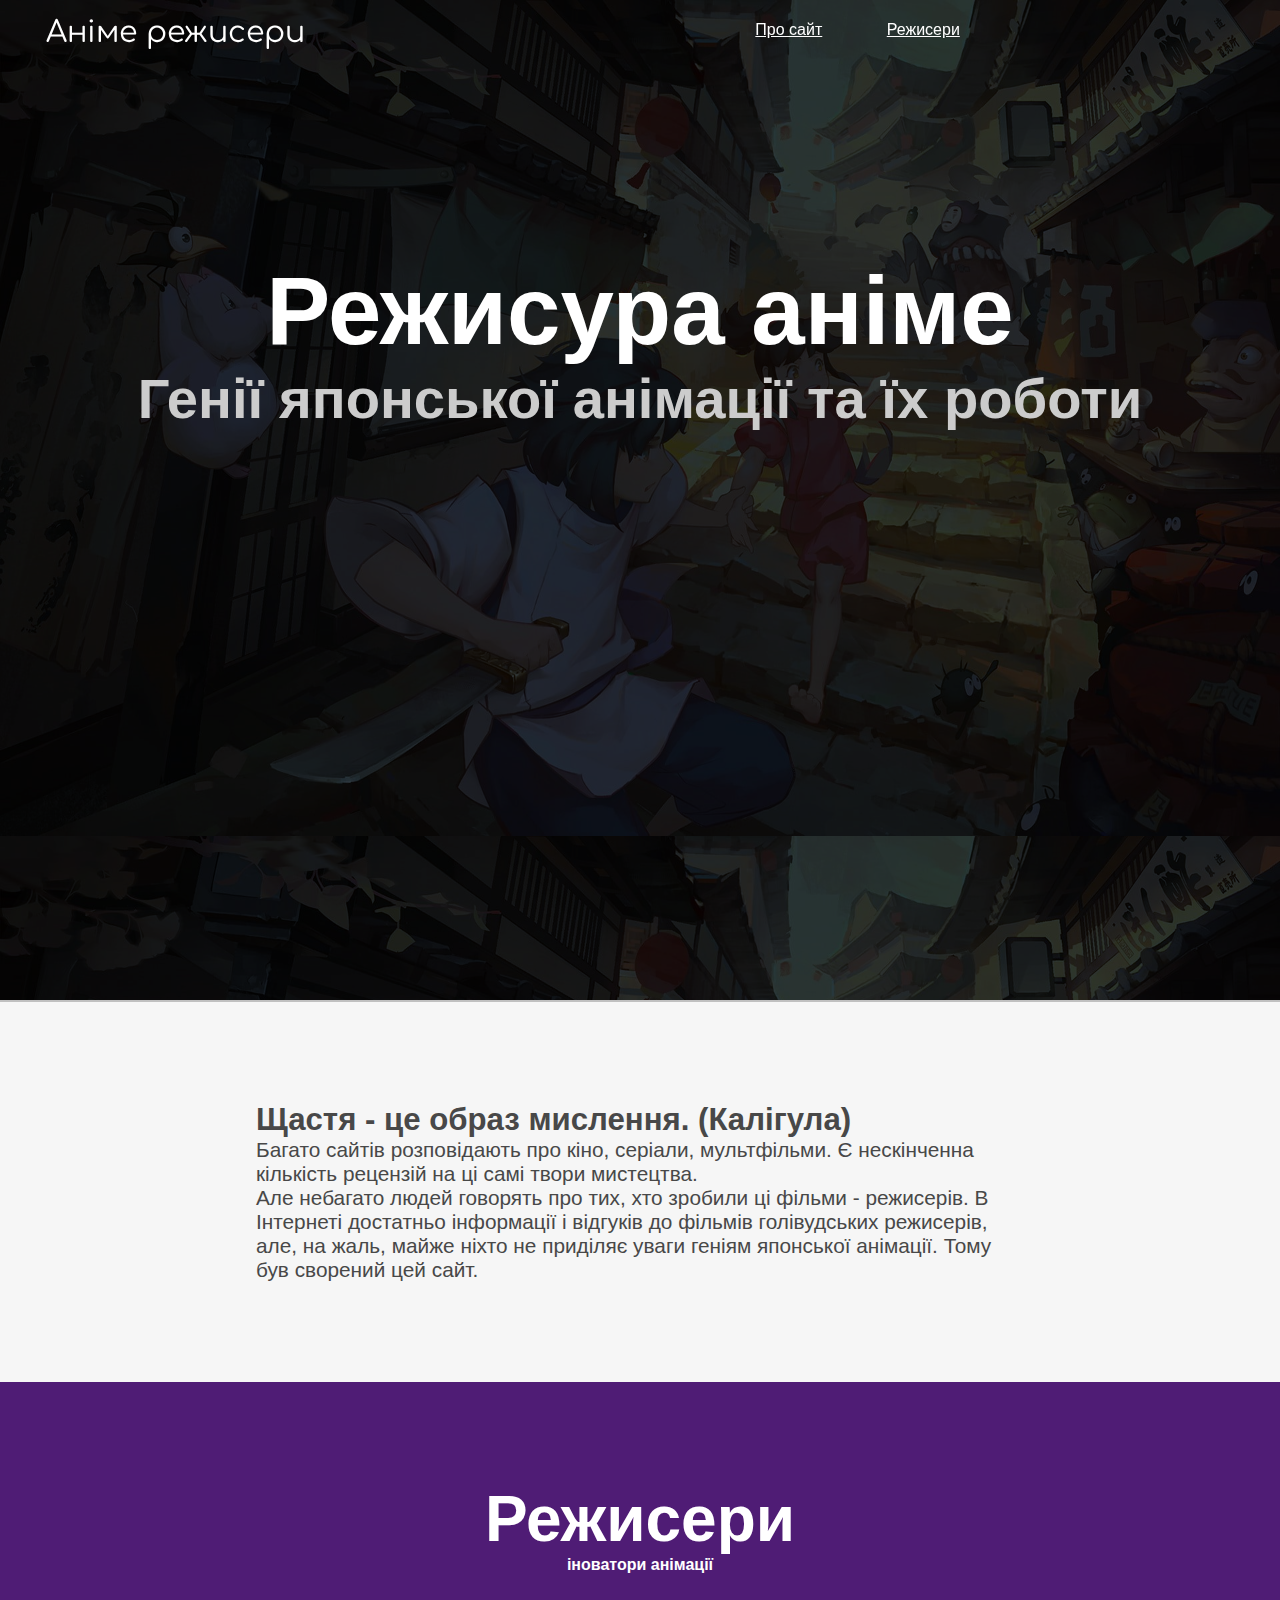
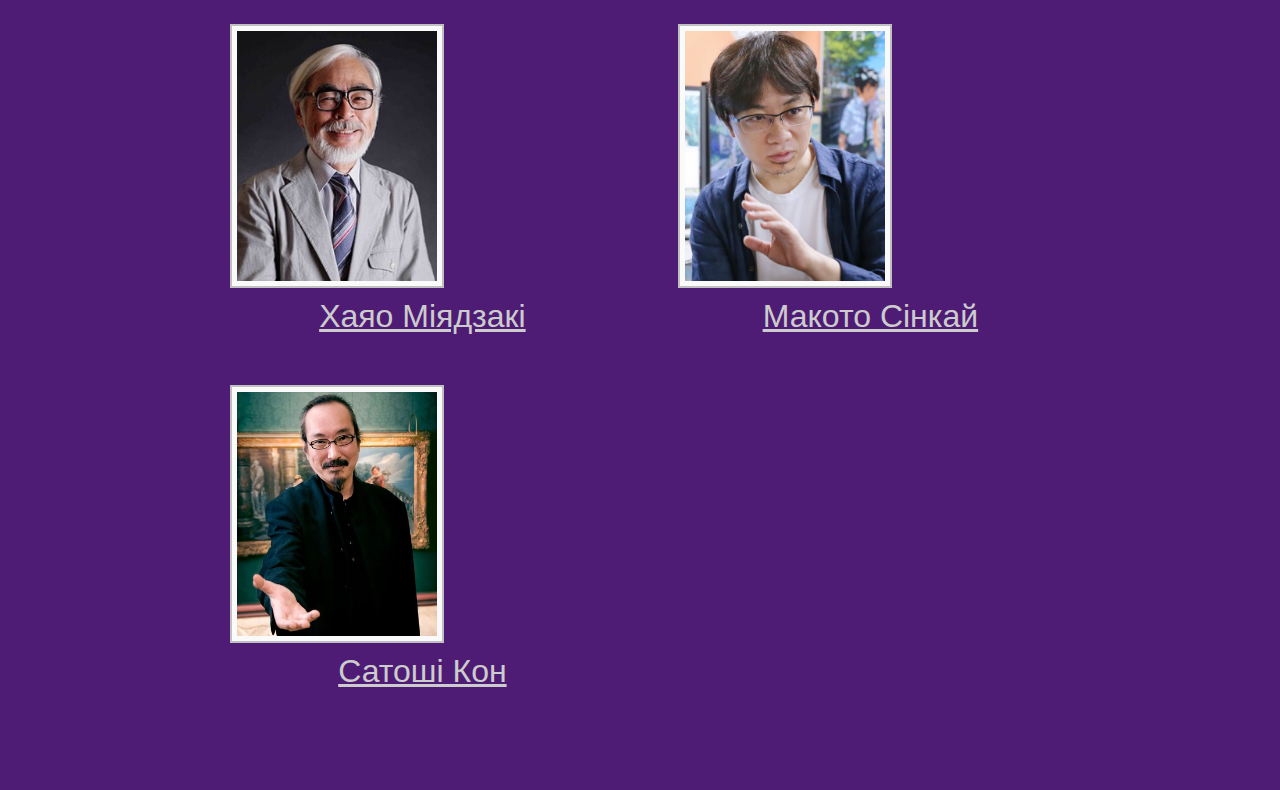
<file: index.html>
<!DOCTYPE html>
<html lang="en">
<head>
    <meta charset="UTF-8">
    <meta http-equiv="X-UA-Compatible" content="IE=edge">
    <meta name="viewport" content="width=device-width, initial-scale=1.0">
    <link rel="stylesheet" href="style.css">
    <link rel="icon" href="favicon.jpg" type="imege/x-icon">
    <title>Аніме режисери</title>
</head>
<body>
    <header>
        <div id="logo" onclick="slowScroll('#top')">
            <span>Аніме режисери</span>
        </div>
        <div>
            <div id="about">
                <a href="#" title="Про сайт" onclick="slowScroll('#main')">Про сайт</a>
                <a href="#" title="Режисери" onclick="slowScroll('#overiew')">Режисери</a>
            </div>
        </div>
    </header>

    <div id="top">
        <h1>Режисура аніме</h1>
        <h3>Генії японської анімації та їх роботи</h3>
    </div>

    <div id="main">
        <div class="intro">
            <h2>Щастя - це образ мислення. (Калігула)</h2>
            <span>Багато сайтів розповідають про кіно, серіали, мультфільми. Є нескінченна кількість рецензій на ці самі твори мистецтва.</span>
        </div>
        <div class="text">
            <span>Але небагато людей говорять про тих, хто зробили ці фільми - режисерів. В Інтернеті достатньо інформації і відгуків до фільмів голівудських режисерів, але, на жаль, майже ніхто не приділяє уваги геніям японської анімації. Тому був сворений цей сайт.</span>
        </div>
    </div>

    <div id="overview">
        <h2>Режисери</h2>
        <h4>іноватори анімації</h4>

        <div class="img">
            <img src="HayaoMiyazaki.jpg" alt="Хаяо Міядзакі">
            <a href="pageHayaoMiyazaki/pageHayaoMiyazaki.html">Хаяо Міядзакі</a>
        </div>
        <div class="img">
            <img src="MakotoShinkai.jpg" alt="Макото Сінкай">
            <a href="pageMakotoShinkai/pageMakotoShinkai.html" alt="Макото Сінкай">Макото Сінкай</a>
        </div>
        <div class="img">
            <img src="SatoshiKon.webp" alt="Сатоші Кон">
            <a href="pageSatoshiKon/pageSatoshiKon.html" alt="Сатоші Кон">Сатоші Кон</a>
        </div>
    </div>

    <script src="https://ajax.googleapis.com/ajax/libs/jquery/3.6.0/jquery.min.js"></script>
    <script>
        function slowScroll(id) {
            $('html, body').animate({
                scrollTop: $(id).offset().top
            }, 500);
        }

        $(document).on("scroll", function () {
            if($(window).scrollTop() === 0)
                $("header").removeClass("fixed");
            else
                $("header").attr("class", "fixed");
        })
    </script>

</body>
</html>
</file>
<file: style.css>
@import url('https://fonts.googleapis.com/css2?family=Comfortaa&display=swap');

* {
    margin: 0;
    padding: 0;
    outline: none;
}

body, html {
    width: 100%;
    height: 100%;
}

body {
    background-color: #fafafa;
    font-family: Trebuchet MS, Helvetica;
}

header {
    width: 100%;
    padding: 10px 0.5% 0px 0.5%;
    background: transparent;
    float: left; 
    position: fixed;
}

header #logo {
    color: #fff;
    cursor: pointer; 
}

header #logo span {
    font-size: 1.7em;
    line-height: 45px;
    margin-left: 40px;
    font-family: 'Comfortaa', serif;
}

@media (min-width: 701px) {
    #logo {
        float: left;
        width: 30%;
        font-size: 1.1em;
    }

    #about {
        float: right;
        width: 67%;
    }
}

@media (max-width: 700px) {
    #logo {
        margin-top: 10px;
        width: 100%;
        font-size: 1.5em;
    }

    #about {
        float: left;
        width: 100%;
    }
}

#about {
    text-align: center;
    font-size: 1em;
    line-height: 40px;
    margin-bottom: 10px;
}

#about > a {color: #fff}

#about > a:hover {
    color: #b0b0b0;
    text-decoration: underline;
}

#about > a:not(:last-child) {
    margin-right: 7%;
}

/* Стилі для фіксованної шапки */

.fixed {
    z-index: 5000;
    background-color: #fff;
    border-bottom: 1px solid silver;
}

header.fixed #logo {
    color: #343434;
}

.fixed #about a {color: #343434;}
.fixed #about a:hover {color: #7c7c7c;}

/* Головний блок на сайті */

#top {
    width: 100%;
    height: 1000px;
    background-image: url(SpiritedAway.jpeg);
    background-blend-mode: multiply;
    background-color: #2e3a44;
    background-size: 100% auto;
    text-align: center;
    color: #fff;
    font-size: 3em;
}

@media (min-width: 1001px) {
    #top {
        font-size: 3em;
    }
}

@media (max-width: 1000px) and (min-width: 651px) {
    #top {
        font-size: 2em;
    }
}

@media (max-width: 650px) {
    #top {
        font-size: 1.3em;
        padding-top: 50%;
    }
}

#top h1 {
    padding-top: 20%;
}

#top h3 {
    color: #ccc;
}

/* Блок з можливостями */

#main {
    padding: 100px 20%;
    width: 60%;
    float: left;
    background-color: #f6f6f6;
    border-top: 2px solid silver;
    color: #484848;
    font-size: 1.3em;
}

#overview {
    float: left;
    background-image: url(https://i.pinimg.com/originals/0d/1f/a7/0d1fa77b1a83e109b2f123c13164b8fd.jpg);
    background-blend-mode: multiply;
    background-color:#4f1c75;
    background-size: cover;
    background-attachment: fixed;
    padding: 100px 0;
    width: 100%;
    text-align: center;
    color: #fff;
}

#overview h2 {font-size: 4em}
#overview span {color: #ccc; font-size: 1.5em;}

#overview .img {
    float: left;
    width: 30%;
    margin-right: 5%;
    margin-top: 50px;
}

#overview .img:nth-child(odd) {
    margin-left: 18%;
}

#overview .img img {
    width: 200px;
    background: #fafafa;
    padding: 5px;
    border: 2px solid silver;
    float: left;
    max-width: 500px;
}

#overview a {
    float: left;
    width: 100%;
    font-size: 2em;
    margin-top: 10px;
    color: #ccc;
}

@media (max-width: 700px) {
    #overview .img {
        width: 80%!important;
        margin-right: 0!important;
        margin-left: 10%!important;
    }
}
</file>
